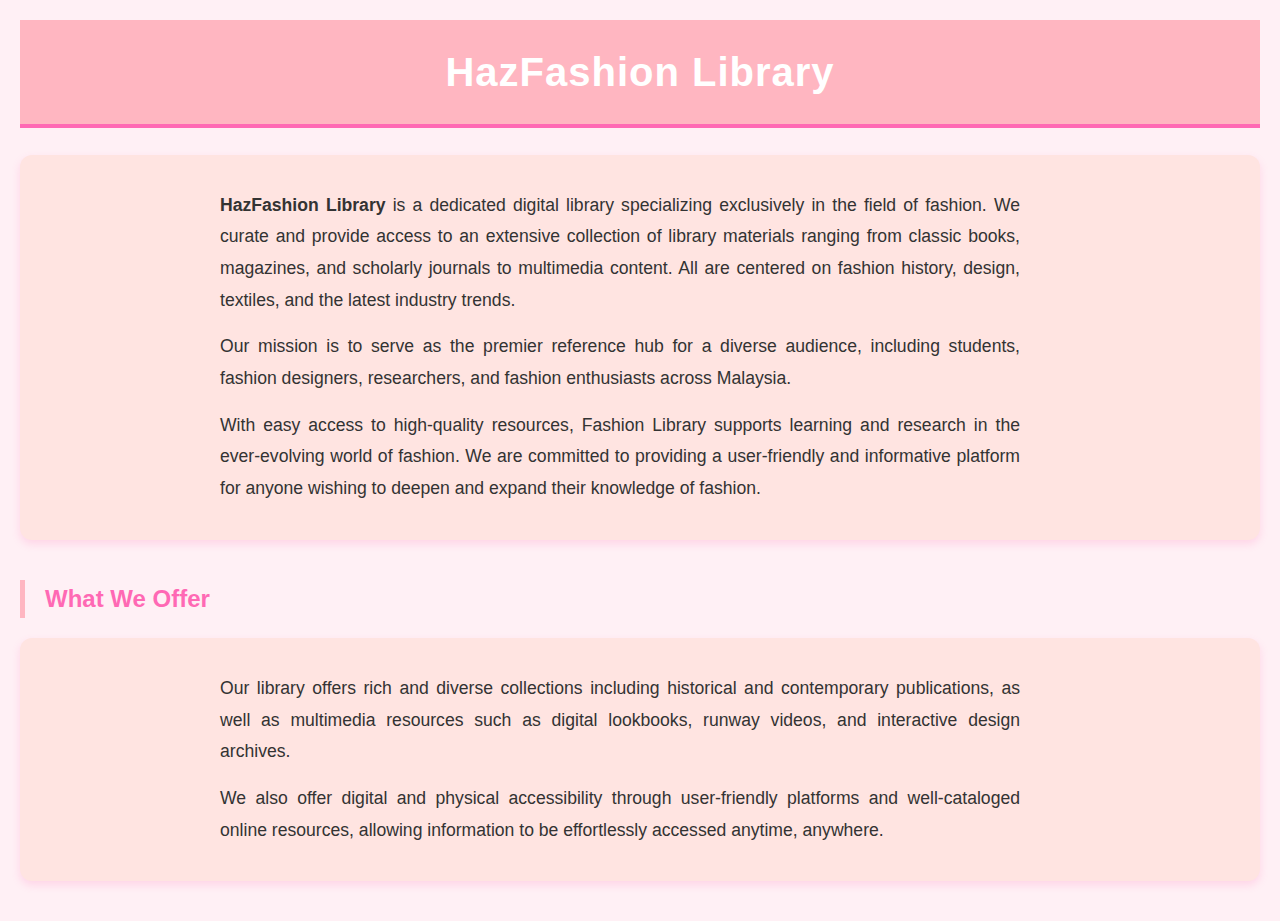
<file: about.html>
<!DOCTYPE html>
<html lang="en">
<head>
  <meta charset="UTF-8" />
  <meta name="viewport" content="width=device-width, initial-scale=1.0" />
  <link href="about-style.css" rel="stylesheet" />
  <title>About Library</title>
</head>
<body>

  <h1>HazFashion Library</h1>

  <section>
    <p><strong>HazFashion Library</strong> is a dedicated digital library specializing exclusively in the field of fashion. We curate and provide access to an extensive collection of library materials ranging from classic books, magazines, and scholarly journals to multimedia content. All are centered on fashion history, design, textiles, and the latest industry trends.</p>
    <p>Our mission is to serve as the premier reference hub for a diverse audience, including students, fashion designers, researchers, and fashion enthusiasts across Malaysia.</p>
    <p>With easy access to high‑quality resources, Fashion Library supports learning and research in the ever‑evolving world of fashion. We are committed to providing a user‑friendly and informative platform for anyone wishing to deepen and expand their knowledge of fashion.</p>
  </section>

  <h2>What We Offer</h2>

  <section>
    <p>Our library offers rich and diverse collections including historical and contemporary publications, as well as multimedia resources such as digital lookbooks, runway videos, and interactive design archives.</p>
    <p>We also offer digital and physical accessibility through user-friendly platforms and well-cataloged online resources, allowing information to be effortlessly accessed anytime, anywhere.</p>
  </section>

</body>
</html>
</file>
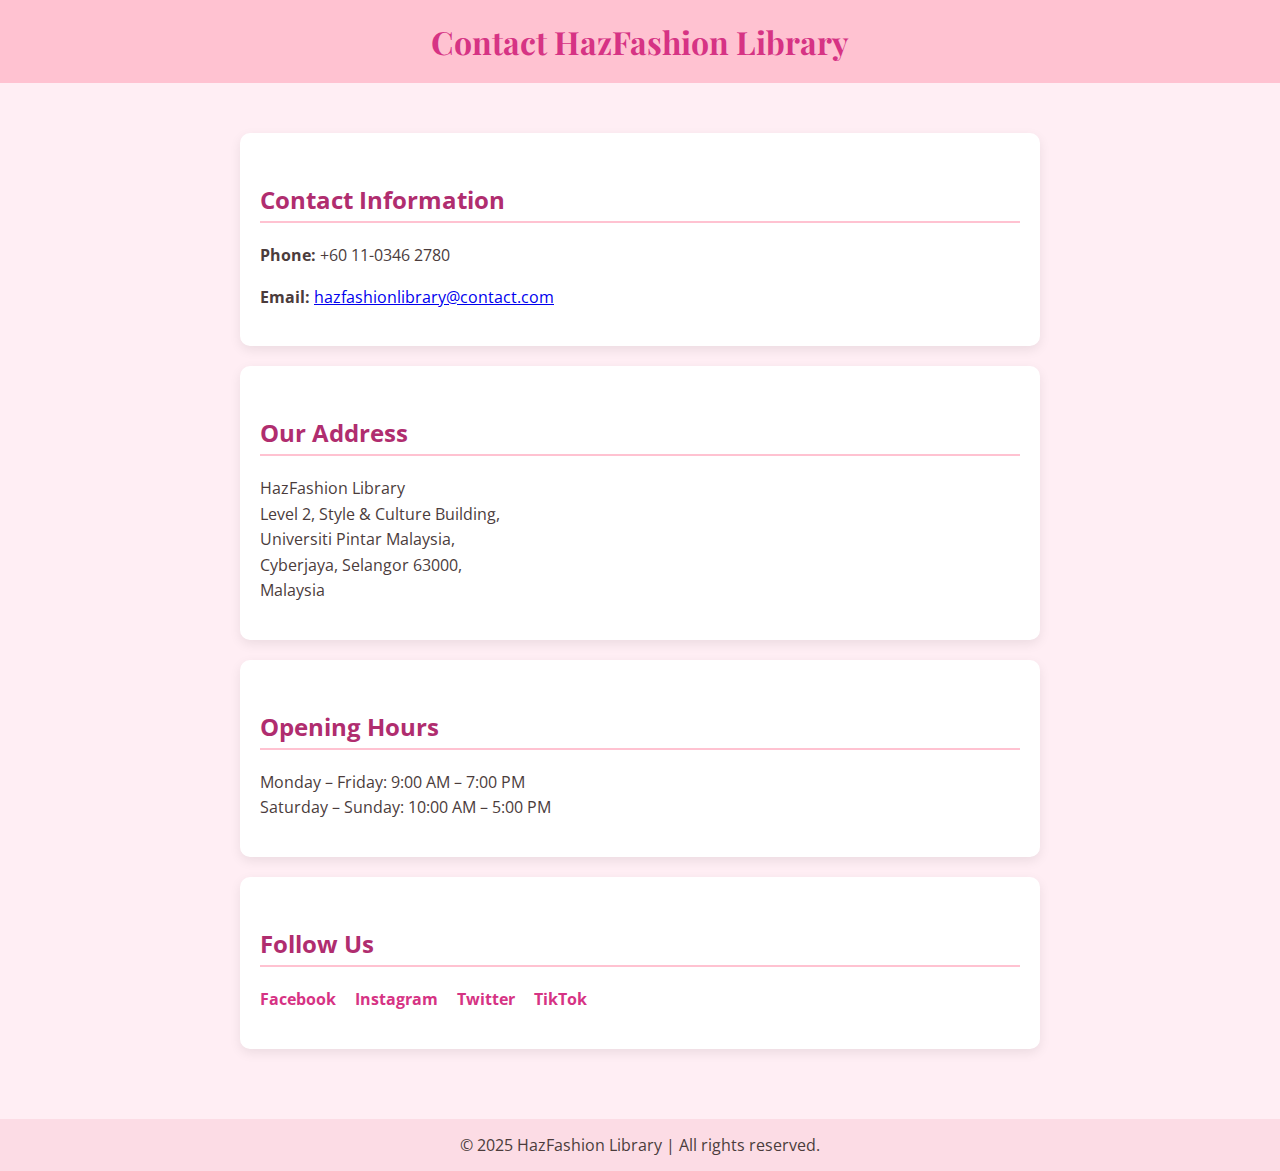
<file: contact.html>
<!DOCTYPE html>
<html lang="en">
<head>
  <meta charset="UTF-8" />
  <meta name="viewport" content="width=device-width, initial-scale=1.0" />
  <title>Contact Us - HazFashion Library</title>
  <link href="https://fonts.googleapis.com/css2?family=Playfair+Display:wght@600&family=Open+Sans&display=swap" rel="stylesheet" />
  <style>
    body {
      font-family: 'Open Sans', sans-serif;
      margin: 0;
      padding: 0;
      background-color: #ffeef4;
      color: #4b3c3c;
    }

    header {
      background-color: #ffc2d1;
      padding: 20px;
      text-align: center;
    }

    header h1 {
      font-family: 'Playfair Display', serif;
      color: #d63384;
      margin: 0;
    }

    main {
      padding: 30px 20px;
      max-width: 800px;
      margin: auto;
    }

    h2 {
      color: #b02d6f;
      font-size: 1.5rem;
      margin-top: 30px;
      border-bottom: 2px solid #ffc2d1;
      padding-bottom: 5px;
    }

    p {
      font-size: 1rem;
      line-height: 1.6;
    }

    .info-block {
      background-color: #fff;
      padding: 20px;
      margin-top: 20px;
      border-radius: 10px;
      box-shadow: 0 4px 12px rgba(0, 0, 0, 0.08);
    }

    .socials a {
      margin-right: 15px;
      text-decoration: none;
      color: #d63384;
      font-weight: bold;
    }

    .socials a:hover {
      text-decoration: underline;
    }

    footer {
      background-color: #fcdce5;
      text-align: center;
      padding: 15px;
      color: #4b3c3c;
      margin-top: 40px;
    }
  </style>
</head>
<body>

  <header>
    <h1>Contact HazFashion Library</h1>
  </header>

  <main>
    <div class="info-block">
      <h2>Contact Information</h2>
      <p><strong>Phone:</strong> +60 11-0346 2780</p>
      <p><strong>Email:</strong> <a href="mailto:hazfashionlibrary@contact.com">hazfashionlibrary@contact.com</a></p>
    </div>

    <div class="info-block">
      <h2>Our Address</h2>
      <p>
        HazFashion Library<br>
        Level 2, Style & Culture Building,<br>
        Universiti Pintar Malaysia,<br>
        Cyberjaya, Selangor 63000,<br>
        Malaysia
      </p>
    </div>

    <div class="info-block">
      <h2>Opening Hours</h2>
      <p>
        Monday – Friday: 9:00 AM – 7:00 PM<br>
        Saturday – Sunday: 10:00 AM – 5:00 PM
      </p>
    </div>

    <div class="info-block">
      <h2>Follow Us</h2>
      <p class="socials">
        <a href="#">Facebook</a>
        <a href="#">Instagram</a>
        <a href="#">Twitter</a>
        <a href="#">TikTok</a>
      </p>
    </div>
  </main>

  <footer>
    &copy; 2025 HazFashion Library | All rights reserved.
  </footer>

</body>
</html>
</file>
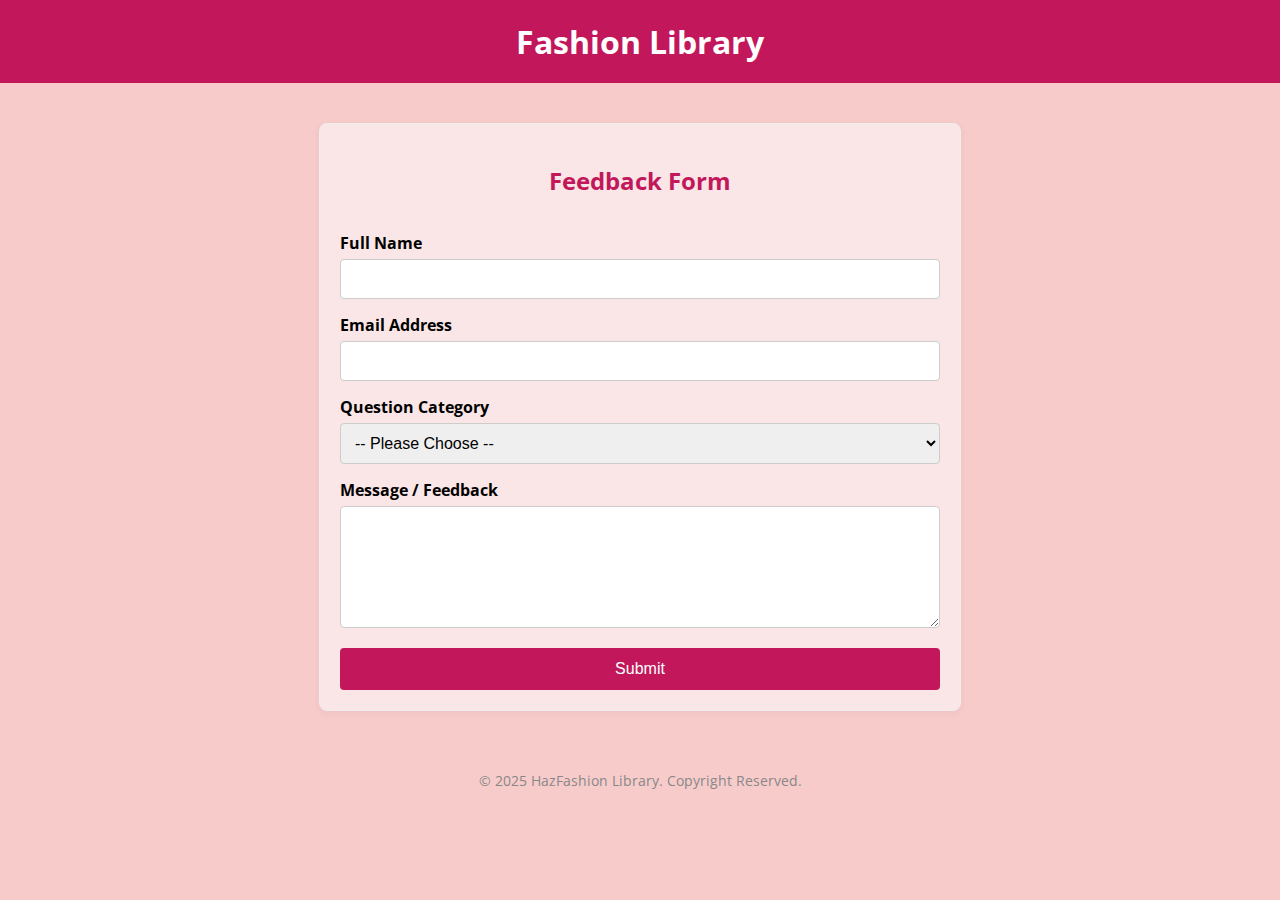
<file: feedback.html>
<!DOCTYPE html>
<html lang="en">
<head>
  <meta charset="UTF-8" />
  <meta name="viewport" content="width=device-width, initial-scale=1.0"/>
  <title>Feedback Form - Fashion Library</title>
  <link href="https://fonts.googleapis.com/css2?family=Open+Sans&display=swap" rel="stylesheet"/>
   <link href="feedback-style.css" rel="stylesheet" />

</head>
<body>
  <header>
    <h1>Fashion Library</h1>
  </header>

  <div class="container">
    <h2>Feedback Form</h2>
    <form action="#" method="post">
      <label for="name">Full Name</label>
      <input type="text" id="name" name="name" required>

      <label for="emel">Email Address</label>
      <input type="email" id="emel" name="emel" required>

      <label for="category">Question Category</label>
      <select id="category" name="category" required>
        <option value="">-- Please Choose --</option>
        <option value="collection">Book Collection Inquiry</option>
        <option value="registration">Member Registration</option>
        <option value="recommendation">New Book Recommendations</option>
        <option value="other">Others</option>
      </select>

      <label for="mesej">Message / Feedback</label>
      <textarea id="mesej" name="mesej" required></textarea>

      <button type="submit">Submit</button>
    </form>
  </div>

  <footer>
    &copy; 2025 HazFashion Library. Copyright Reserved.
  </footer>
</body>
</html>
</file>
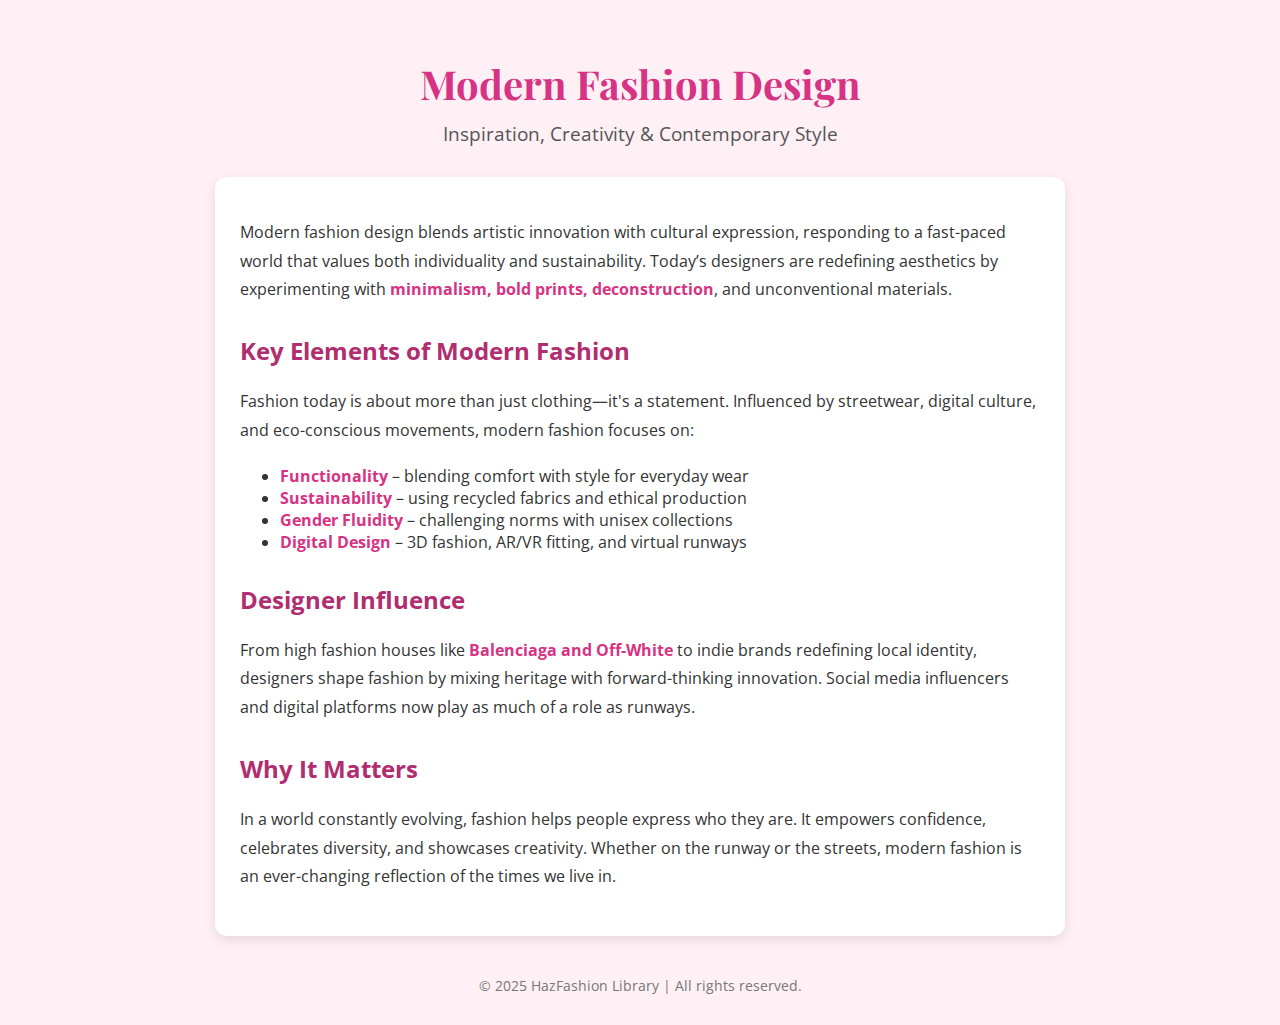
<file: modern-fashion.html>
<!DOCTYPE html>
<html lang="en">
<head>
  <meta charset="UTF-8" />
  <meta name="viewport" content="width=device-width, initial-scale=1.0" />
  <title>Modern Fashion Design</title>
  <link href="https://fonts.googleapis.com/css2?family=Playfair+Display:wght@600&family=Open+Sans&display=swap" rel="stylesheet" />
  <style>
    body {
      font-family: 'Open Sans', sans-serif;
      margin: 0;
      padding: 30px;
      background-color: #fff0f5;
      color: #333;
    }

    h1 {
      font-family: 'Playfair Display', serif;
      color: #d63384;
      text-align: center;
      font-size: 2.5rem;
      margin-bottom: 10px;
    }

    .subtitle {
      text-align: center;
      font-size: 1.2rem;
      color: #555;
      margin-bottom: 30px;
    }

    .content {
      max-width: 800px;
      margin: 0 auto;
      background-color: #ffffff;
      padding: 25px;
      border-radius: 12px;
      box-shadow: 0 4px 12px rgba(0, 0, 0, 0.1);
    }

    h2 {
      color: #b02d6f;
      margin-top: 30px;
    }

    p {
      font-size: 1rem;
      line-height: 1.8;
      margin-bottom: 20px;
    }

    .highlight {
      color: #d63384;
      font-weight: bold;
    }

    footer {
      text-align: center;
      margin-top: 40px;
      font-size: 0.9rem;
      color: #777;
    }
  </style>
</head>
<body>

  <h1>Modern Fashion Design</h1>
  <div class="subtitle">Inspiration, Creativity & Contemporary Style</div>

  <div class="content">
    <p>
      Modern fashion design blends artistic innovation with cultural expression, responding to a fast-paced world that values both individuality and sustainability. Today’s designers are redefining aesthetics by experimenting with <span class="highlight">minimalism, bold prints, deconstruction</span>, and unconventional materials.
    </p>

    <h2>Key Elements of Modern Fashion</h2>
    <p>
      Fashion today is about more than just clothing—it's a statement. Influenced by streetwear, digital culture, and eco-conscious movements, modern fashion focuses on:
    </p>
    <ul>
      <li><span class="highlight">Functionality</span> – blending comfort with style for everyday wear</li>
      <li><span class="highlight">Sustainability</span> – using recycled fabrics and ethical production</li>
      <li><span class="highlight">Gender Fluidity</span> – challenging norms with unisex collections</li>
      <li><span class="highlight">Digital Design</span> – 3D fashion, AR/VR fitting, and virtual runways</li>
    </ul>

    <h2>Designer Influence</h2>
    <p>
      From high fashion houses like <span class="highlight">Balenciaga and Off-White</span> to indie brands redefining local identity, designers shape fashion by mixing heritage with forward-thinking innovation. Social media influencers and digital platforms now play as much of a role as runways.
    </p>

    <h2>Why It Matters</h2>
    <p>
      In a world constantly evolving, fashion helps people express who they are. It empowers confidence, celebrates diversity, and showcases creativity. Whether on the runway or the streets, modern fashion is an ever-changing reflection of the times we live in.
    </p>
  </div>

  <footer>
    &copy; 2025 HazFashion Library | All rights reserved.
  </footer>

</body>
</html>
</file>
<file: about-style.css>
/* style.css - Pink Fashionable Theme */

body {
  margin: 0;
  font-family: 'Segoe UI', Tahoma, Geneva, Verdana, sans-serif;
  background-color: #fff0f5; /* Light pink background */
  color: #333;
  line-height: 1.6;
  padding: 20px;
}

h1 {
  background-color: #ffb6c1; /* Light pink */
  color: #fff;
  text-align: center;
  padding: 20px 0;
  font-size: 2.5rem;
  font-weight: 700;
  margin-top: 0;
  letter-spacing: 1px;
  border-bottom: 4px solid #ff69b4; /* Deep pink underline */
}

h2 {
  color: #ff69b4; /* Hot pink */
  border-left: 5px solid #ffb6c1;
  padding-left: 20px;
  margin-top: 40px;
}

p {
  font-size: 1.1rem;
  margin: 15px 0;
  max-width: 800px;
  line-height: 1.8;
  padding-left: 180px;
  text-align: justify;
}

a {
  color: #d63384;
  text-decoration: none;
}

a:hover {
  text-decoration: underline;
}

/* Optional Card Styling for Sections */
section {
  background-color: #ffe4e1;
  border-radius: 12px;
  padding: 20px;
  margin-bottom: 20px;
  box-shadow: 0 4px 8px rgba(255, 105, 180, 0.2);
}
</file>
<file: feedback-style.css>
body {
      font-family: 'Open Sans', sans-serif;
      background-color: #f8cbcb;
      margin: 0;
      padding: 0;
    }
    header {
      background-color: #c2185b;
      color: white;
      padding: 20px 40px;
      text-align: center;
    }
    header h1 {
      margin: 0;
    }
    .container {
      max-width: 600px;
      margin: 40px auto;
      padding: 20px;
      background-color: #fae6e6;
      border: 1px solid #eee;
      border-radius: 8px;
      box-shadow: 0 2px 8px rgba(0,0,0,0.05);
    }
    h2 {
      text-align: center;
      color: #c2185b;
    }
    form {
      display: flex;
      flex-direction: column;
    }
    label {
      margin-top: 15px;
      margin-bottom: 5px;
      font-weight: bold;
    }
    input, textarea, select {
      padding: 10px;
      border: 1px solid #ccc;
      border-radius: 4px;
      font-size: 1em;
    }
    textarea {
      resize: vertical;
      min-height: 100px;
    }
    button {
      margin-top: 20px;
      padding: 12px;
      background-color: #c2185b;
      color: white;
      border: none;
      border-radius: 4px;
      font-size: 1em;
      cursor: pointer;
    }
    button:hover {
      background-color: #a3154e;
    }
    footer {
      text-align: center;
      padding: 20px;
      font-size: 0.9em;
      color: #888;
    }
</file>
